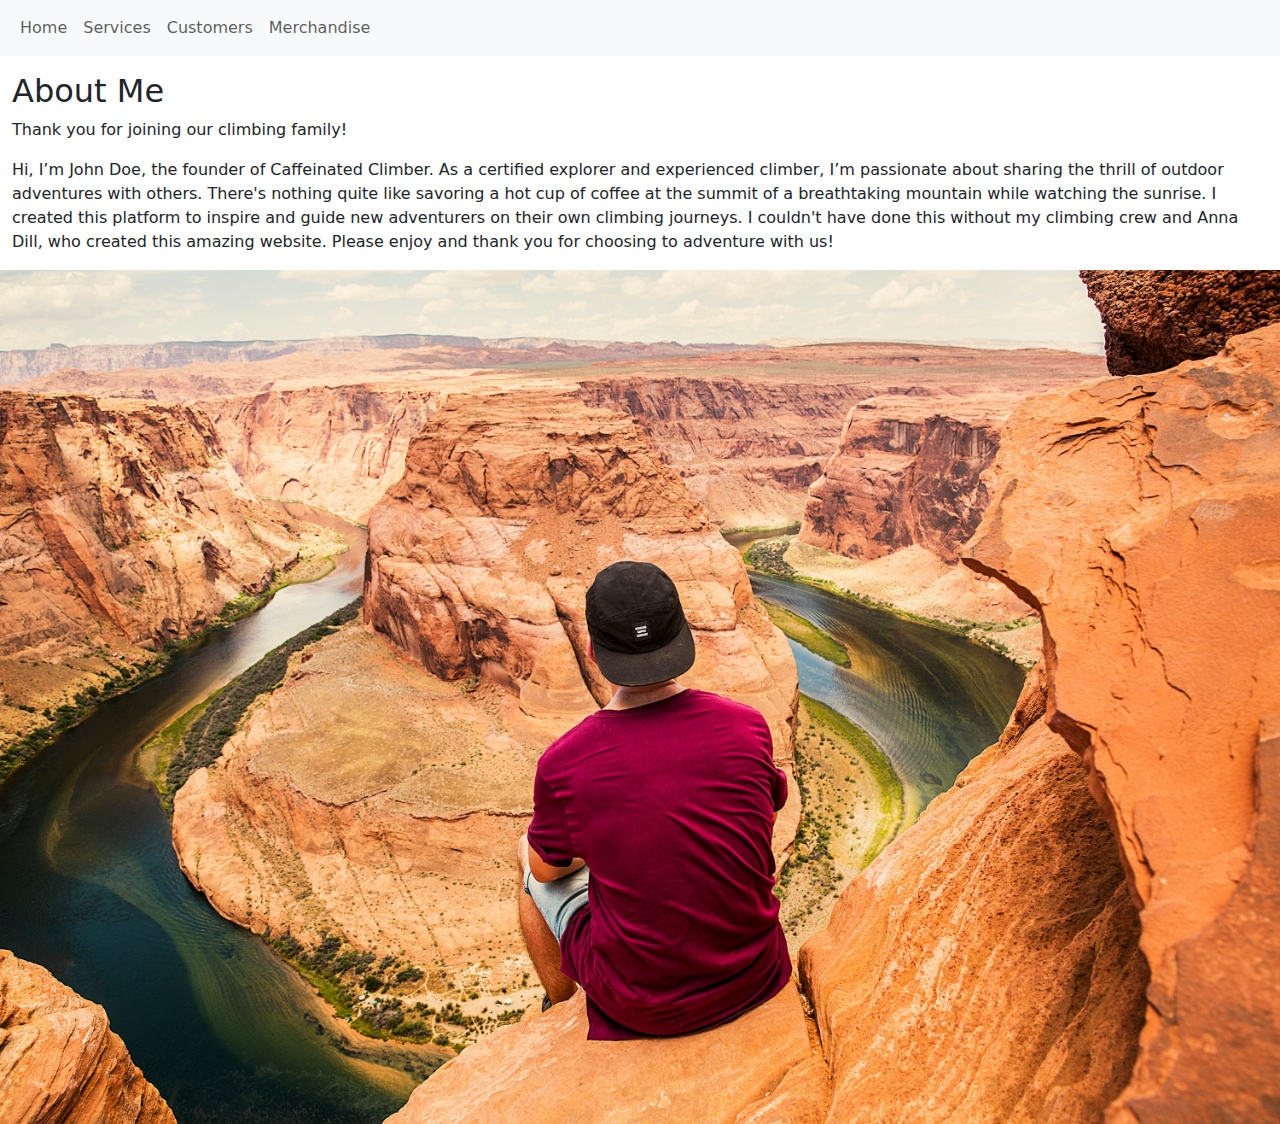
<file: docs/AboutMe.html>
<!DOCTYPE html>
<html lang="en">
<head>
<title>AboutMe</title>
<meta charset="utf-8">
<meta name="viewport" content="width=device-width, initial-scale=1">
<link rel="stylesheet" type="text/css" href="StyleSheets/Anna.css">
    <link href="https://cdn.jsdelivr.net/npm/bootstrap@5.3.3/dist/css/bootstrap.min.css" rel="stylesheet" integrity="sha384-QWTKZyjpPEjISv5WaRU9OFeRpok6YctnYmDr5pNlyT2bRjXh0JMhjY6hW+ALEwIH" crossorigin="anonymous">
</head>
<body>
 <nav class="navbar navbar-expand-sm bg-light">
  <div class="container-fluid">
    <ul class="navbar-nav">
      <li class="nav-item">
        <a class="nav-link" href="index.html">Home</a>
      </li>
      <li class="nav-item">
        <a class="nav-link" href="ServicePage.html">Services</a>
      </li>
      <li class="nav-item">
        <a class="nav-link" href="CustomerPage.html">Customers</a>
      </li>
      <li class="nav-item">
        <a class="nav-link" href="Store.html">Merchandise</a>
      </li>
    </ul>
  </div>
</nav>

<div class="container-fluid mt-3">
  <h2>About Me</h2>
  <p>Thank you for joining our climbing family!</p>
  <p>Hi, I’m John Doe, the founder of Caffeinated Climber. As a certified explorer and experienced climber, I’m passionate about sharing the thrill of outdoor adventures with others. There's nothing quite like savoring a hot cup of coffee at the summit of a breathtaking mountain while watching the sunrise. I created this platform to inspire and guide new adventurers on their own climbing journeys. I couldn't have done this without my climbing crew and Anna Dill, who created this amazing website. Please enjoy and thank you for choosing to adventure with us!
    </p>
  </div>
  
<img src="joshua-earle-p2TQ-3Bh3Oo-unsplash.jpg" alt="Enjoying the View" class="d-block" style="width:100%">
  
<!--I am now bootstrapped, DON'T edit below!-->
<script src="https://cdn.jsdelivr.net/npm/@popperjs/core@2.11.8/dist/umd/popper.min.js" integrity="sha384-I7E8VVD/ismYTF4hNIPjVp/Zjvgyol6VFvRkX/vR+Vc4jQkC+hVqc2pM8ODewa9r" crossorigin="anonymous"></script>
<script src="https://cdn.jsdelivr.net/npm/bootstrap@5.3.3/dist/js/bootstrap.min.js" integrity="sha384-0pUGZvbkm6XF6gxjEnlmuGrJXVbNuzT9qBBavbLwCsOGabYfZo0T0to5eqruptLy" crossorigin="anonymous"></script>
    </body>
</html>
</file>
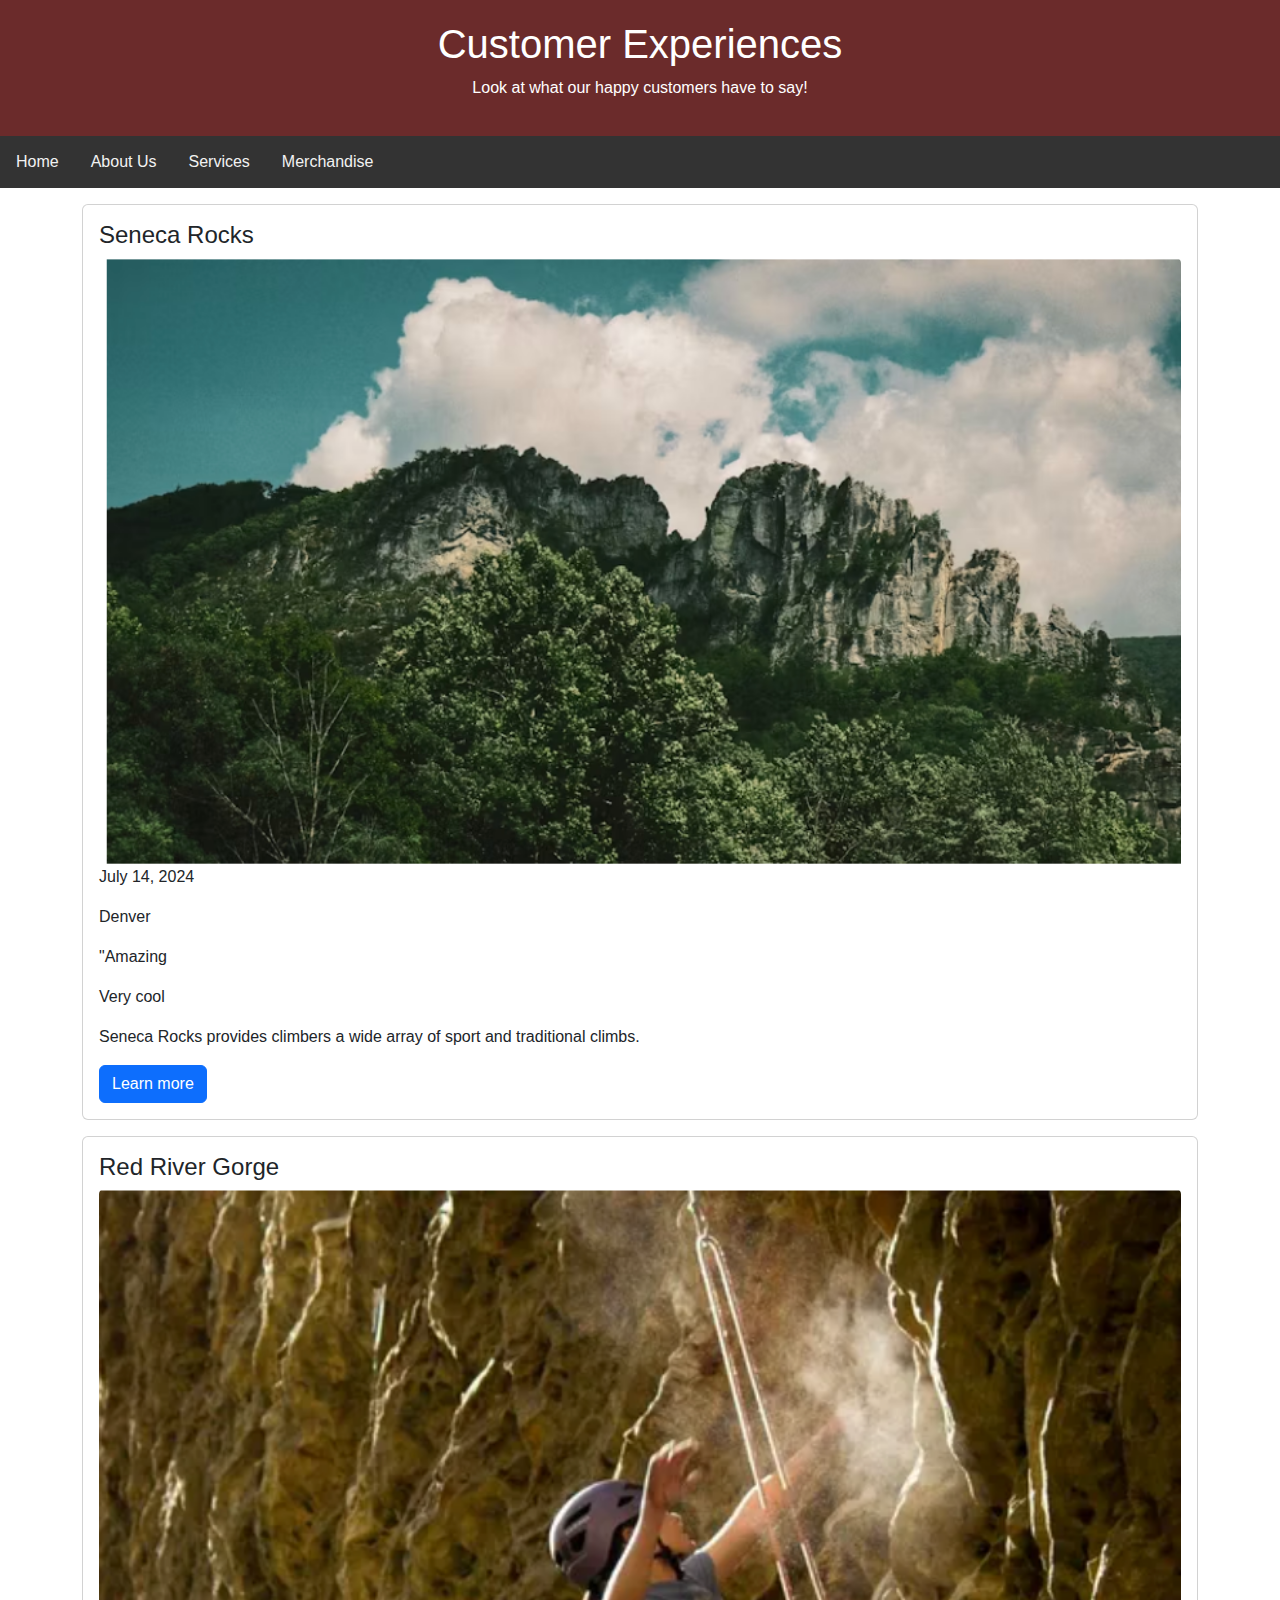
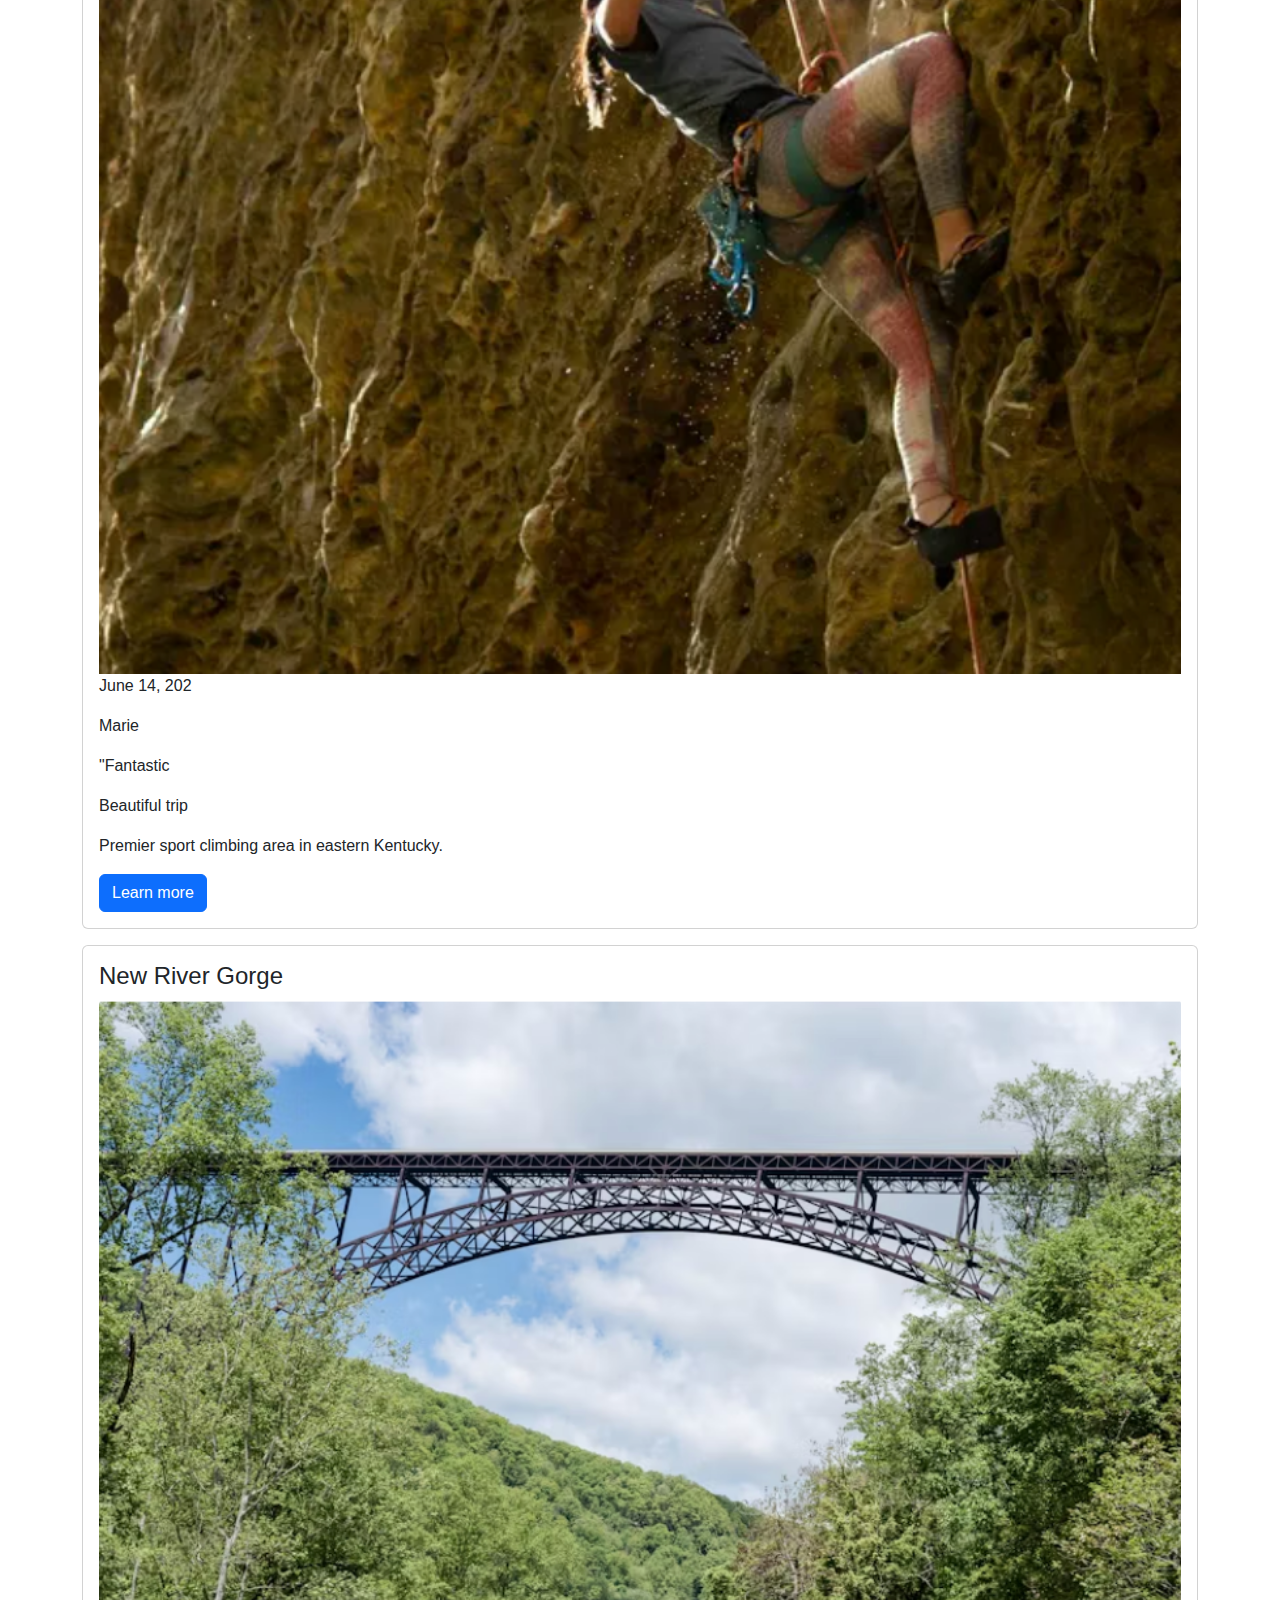
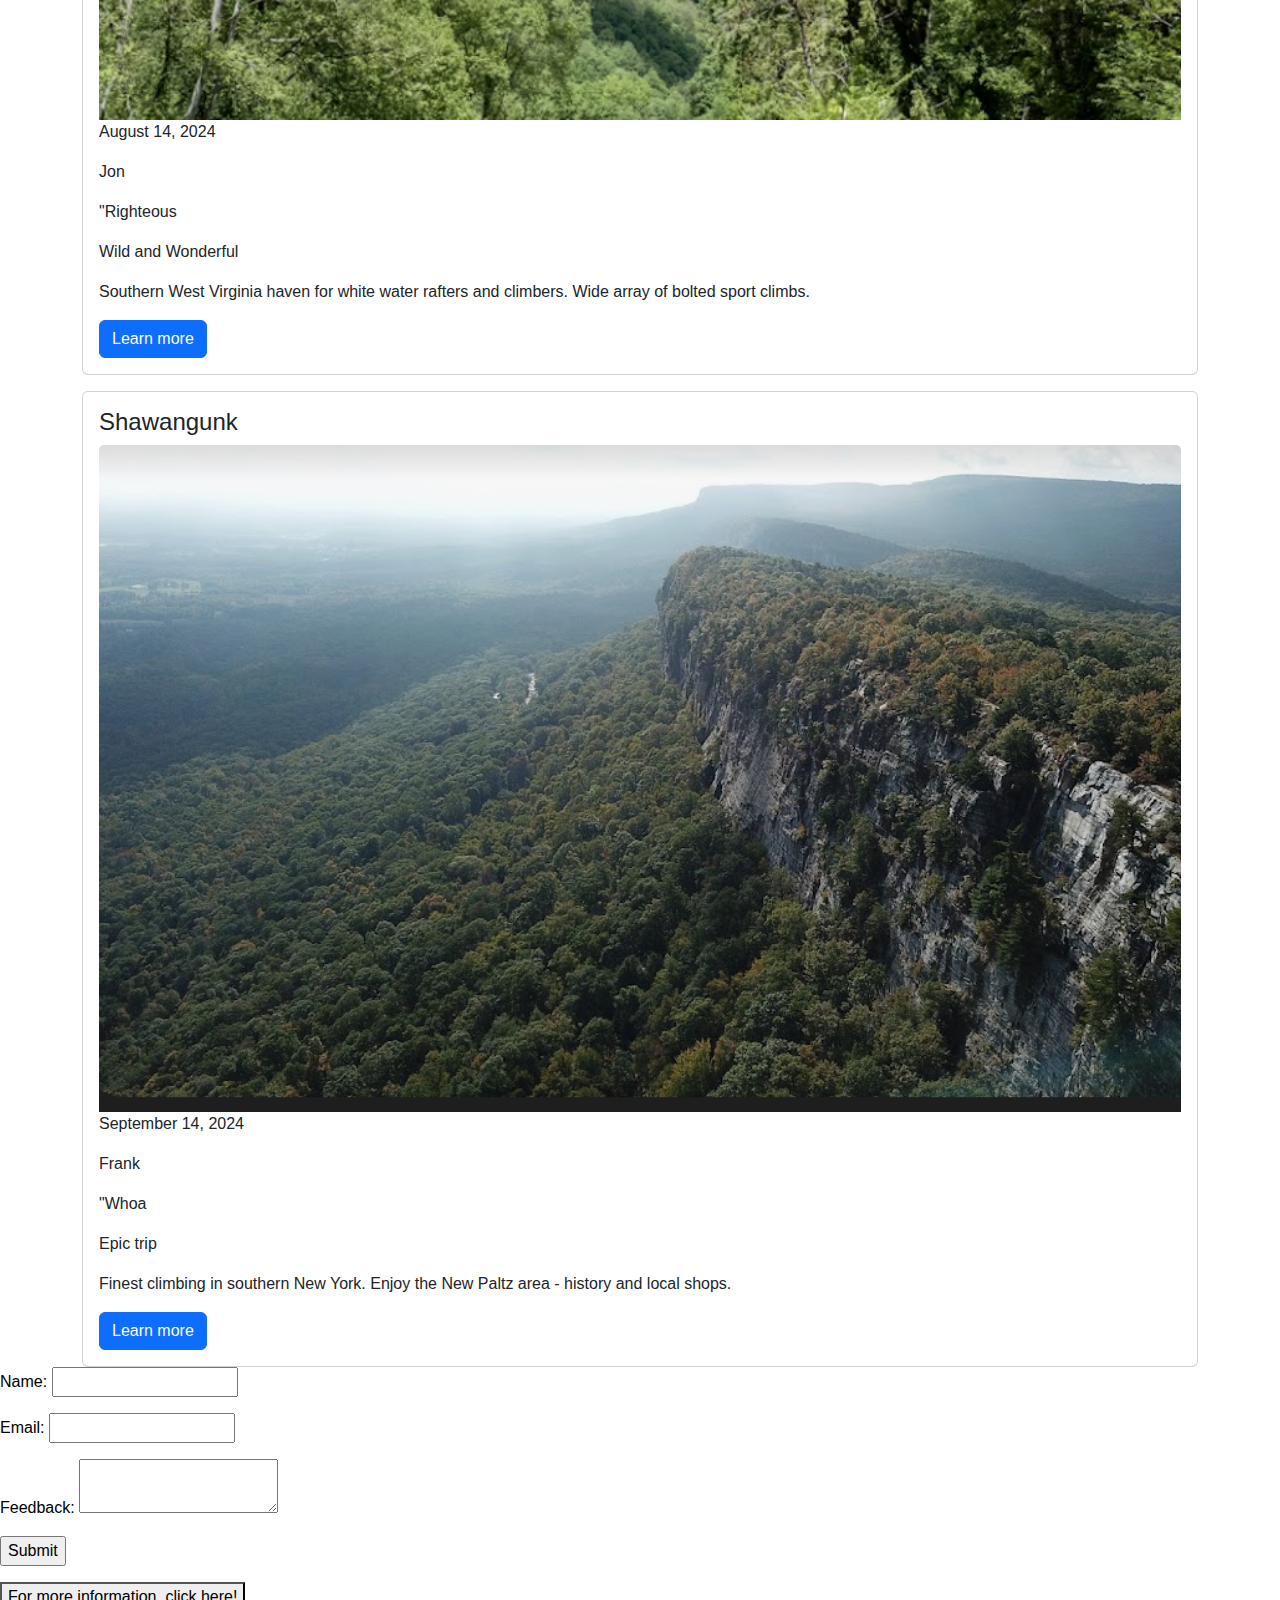
<file: docs/CustomerPage.html>
<!DOCTYPE html>
<html lang="en">
<head>
<title>Customer Page</title>
<meta charset="utf-8">
<meta name="viewport" content="width=device-width, initial-scale=1">
	<link href="https://cdn.jsdelivr.net/npm/bootstrap@5.3.3/dist/css/bootstrap.min.css" rel="stylesheet" integrity="sha384-QWTKZyjpPEjISv5WaRU9OFeRpok6YctnYmDr5pNlyT2bRjXh0JMhjY6hW+ALEwIH" crossorigin="anonymous">
    <link rel="stylesheet" type="text/css" href="StyleSheets/StyleSheets/Anna.css">
<script>
var mystr = "";
var hw = "";


function testMe(frm) {
    var myname = frm.user_name.value;
    var mymail = frm.user_email.value;
    var mymsg = frm.user_feedback.value;
    
    document.getElementById("formresults").innerHTML = " Name: " + myname + " Email: " + mymail + " Feedback: " + myfdb;
}
</script>
</head>
<body>

<div class="header">
  <h1>Customer Experiences</h1>
  <p>Look at what our happy customers have to say!</p>
  </div>
  
<div class="topnav">
  <a href="index.html">Home</a>
  <a href="AboutMe.html">About Us</a>
  <a href='ServicePage.html'>Services</a>
  <a href="Store.html">Merchandise</a>
</div>

  
<script>
function fetchJSONData() {
	fetch("./customer.json").then((res) => {
		if (!res.ok) {
			throw new Error(`HTTP error! Status: ${res.status}`);
        }
        return res.json();
	})
    .then((data) => {
/*
        rs =  '<div class="row">';
		rs += '   <div class="col-md-4"><h4>Manufacturer</h4></div>';
		rs += '   <div class="col-md-4"><h4>Item Name</h4></div>';
		rs += '   <div class="col-md-4"><h4>Item Cost</h4></div>';
		rs += '</div>';
*/
rs ="";
		for(i=0;i<data.length;i++) {
			rs += '<div class="container mt-3">';
  			rs += '<div class="card" style="width:300xp">';
    			rs += '<div class="card-body">';
      			rs += '<h4 class="card-title">' + data[i].adventurename + '</h4>';
      			rs += '<img class="card-img-top" src="Images/' + data[i].adventurephoto + '" alt="Tom Photo" style="width:100%">';
      			rs += '<p class="card-text">' + data[i].adventuredate + '</p>';
      			rs += '<p class="card-text">' + data[i].customername + '</p>';
      			rs += '<p class="card-text">"' + data[i].customerquote + '</p>'; 
                rs += '<p class="card-text">' + data[i].excurstionstmt + '</p>';
                rs += '<p class="card-text">' + data[i].descriptionfile + '</p>';
      			rs += '<a href="#" class="btn btn-primary">Learn more</a>';
    			rs += '</div>';
  			rs += '</div>';
			rs += '</div>';
/*
			rs += '<div class="row">';
			rs += '   <div class="col-md-4">' + data[i].gear_manu + '</div>';
			rs += '   <div class="col-md-4">' + data[i].gear_name + '</div>';
			rs += '   <div class="col-md-4">' + data[i].gear_cost + '</div>';
			rs += '</div>';
*/
		} 
		document.getElementById("recordset").innerHTML = rs;
	})
	.catch((error) =>
		console.error("Unable to fetch data:", error));
}
fetchJSONData();

</script>

<div id="recordset"></div>

<!-- 
<div class="container mt-3">
  <div class="card" style="width:300xp" >
    <div class="card-body">
      <h4 class="card-title">Defying the Odds</h4>
      <img class="card-img-bottom" src="Images/kameron-kincade-old-man-climbing.jpg" alt="Old Man Climbing" style="width:100%">
      <p class="card-text">Lead Climbing Excursion</p>
      <p class="card-text">August 2nd, 2024</p>
      <p class="card-text">Jerry Spinelli</p>
      <p class="card-text">"If you told me I'd be scaling up mountains and jumping from canyon to canyon, I'd have said you were crazy. But now, here I am, living my dream. I want to inspire people that it doesn't matter what age you are to start following your dreams."</p>
      <p class="card-text">Jerry is one a remarkable client who proves that age is just a number when it comes to pursuing your dreams. At 73, he has embraced his adventurous spirit, scaling mountains and leaping across canyons with energy and determination. Jerry's journey is a testament to the power of perseverance and the courage to step outside one's comfort zone, no matter the stage of life. His story inspires everyone around him, showing that it's never too late to chase your passions and live life to the fullest.</p>
      <a href="#" class="btn btn-primary">Learn more</a>
    </div>
  </div>
-->
<form method="GET">
<p>
    <label for="name">Name: </label>
     <input type="text" id="name"  name="user_name" />    
</p>
<p>
    <label for="mail">Email: </label>
    <input type="email" id="mail" name="user_email" />
</p>
<p>
    <label for="feedback">Feedback: </label>
    <textarea id="fdb" name="user_feedback"></textarea>
</p>
<p>
    <input type="button" name="CoolButton" value="Submit" onclick="testMe(this.form);">
</p>
</form>   
<div class="results" id="formresults">
</div>

<button class="button buttona">For more information, click here!</button>

  
<script src="https://cdn.jsdelivr.net/npm/@popperjs/core@2.11.8/dist/umd/popper.min.js" integrity="sha384-I7E8VVD/ismYTF4hNIPjVp/Zjvgyol6VFvRkX/vR+Vc4jQkC+hVqc2pM8ODewa9r" crossorigin="anonymous"></script>
<script src="https://cdn.jsdelivr.net/npm/bootstrap@5.3.3/dist/js/bootstrap.min.js" integrity="sha384-0pUGZvbkm6XF6gxjEnlmuGrJXVbNuzT9qBBavbLwCsOGabYfZo0T0to5eqruptLy" crossorigin="anonymous"></script>

</body>
</html>
</file>
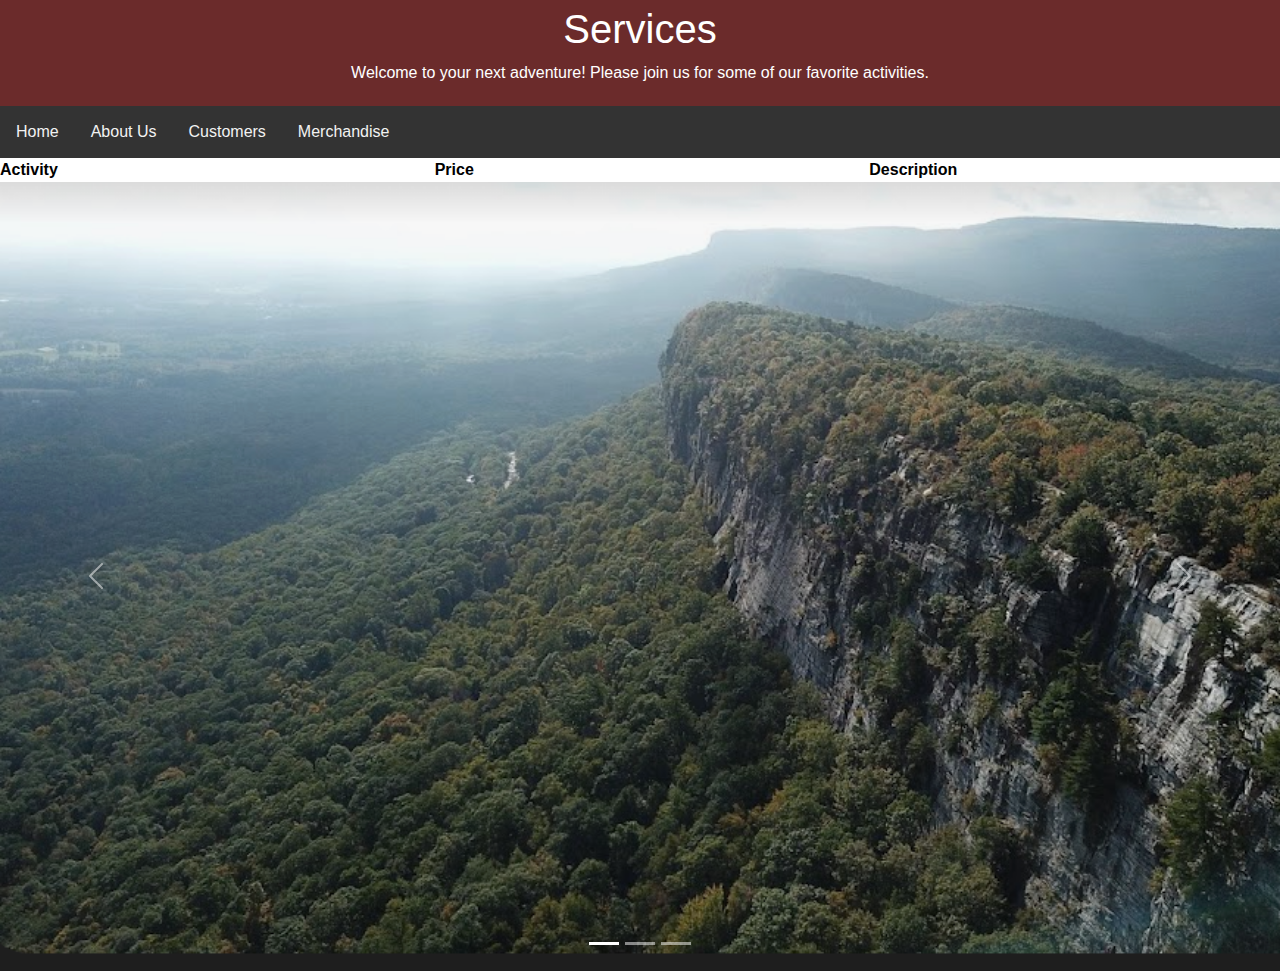
<file: docs/ServicePage.html>
<!doctype html>
<html lang="en">
<head>
<title>Services</title>
<meta charset="utf-8">
<meta name="viewport" content="width=device-width, initial-scale=1">
	<link href="https://cdn.jsdelivr.net/npm/bootstrap@5.3.3/dist/css/bootstrap.min.css" rel="stylesheet" integrity="sha384-QWTKZyjpPEjISv5WaRU9OFeRpok6YctnYmDr5pNlyT2bRjXh0JMhjY6hW+ALEwIH" crossorigin="anonymous">
	<link rel="stylesheet" type="text/css" href="StyleSheets/mystyle.css">
</head>
<body onload="loadDoc()">
<script>      
function loadDoc() {
	var xhttp = new XMLHttpRequest();
	xhttp.onreadystatechange = function() {
		if (this.readyState == 4 && this.status == 200) {
			myFunction(this);
		}
	};
	xhttp.open("GET", "https://annadill294.github.io/CaffeinatedClimbing/Scripts/service.xml", true);
	xhttp.send();
}
function myFunction(xml) {
	var i;
	var xmlDoc = xml.responseXML;
	var divcols='<div class="row">';
	divcols += '   <div class="col-md-4"><b>Activity</b></div>';
	divcols += '   <div class="col-md-4"><b>Price</b></div>';
    divcols += '   <div class="col-md-4"><b>Description</b></div>';
    divcols += '</div>';
	var x = xmlDoc.getElementsByTagName("SERVICE");
	for (i = 0; i <x.length; i++) {
		divcols += '<div class="row">';
		divcols += '<div class="col-md-4">' + x[i].getElementsByTagName("SACTIVITY")[0].childNodes[0].nodeValue + '</div>';
		divcols += '<div class="col-md-4">' + x[i].getElementsByTagName("SPRICE")[0].childNodes[0].nodeValue + '</div>';
        divcols += '<div class="col-md-4">' + x[i].getElementsByTagName("SDESCRIPTION")[0].childNodes[0].nodeValue + '</div>';
		divcols += '</div>';
	}
	document.getElementById("myservices").innerHTML = divcols;
}
</script>

<div class="header">
  <h1>Services</h1>
  <p>Welcome to your next adventure! Please join us for some of our favorite activities.</p>
</div>

<div class="topnav">
  <a href="index.html">Home</a>
  <a href="AboutMe.html">About Us</a>
  <a href="CustomerPage.html">Customers</a>
  <a href="Store.html">Merchandise</a>
</div>

<div id="mycontainer">
  <div id="myservices">
    <div class="row">
      <div class="col-md-4">
        <b>Activity</b>
      </div>
      <div class="col-md-4">
        <b>Price</b>
      </div>
      <div class="col-md-4">
        <b>Description</b>
      </div>
    </div>
  </div>
</div>
  

<div id="demo" class="carousel slide" data-bs-ride="carousel">
  <div class="carousel-indicators">
    <button type="button" data-bs-target="#demo" data-bs-slide-to="0" class="active"></button>
    <button type="button" data-bs-target="#demo" data-bs-slide-to="1"></button>
    <button type="button" data-bs-target="#demo" data-bs-slide-to="2"></button>
  </div>
    <div class="carousel-inner">
    <div class="carousel-item active">
      <img src="Images/gunks.png" alt="Gunks" class="d-block" style="width:100%">
    </div>
    <div class="carousel-item">
      <img src="Images/newrg.png" alt="New River" class="d-block" style="width:100%">
    </div>
    <div class="carousel-item">
      <img src="Images/rrg.png" alt="Girl Climbing" class="d-block" style="width:100%">
    </div>
    <div class="carousel-item">
      <img src="Images/seneca.png" alt="Seneca" class="d-block" style="width:100%">
    </div>
  </div>
  
  <button class="carousel-control-prev" type="button" data-bs-target="#demo" data-bs-slide="prev">
    <span class="carousel-control-prev-icon"></span>
  </button>
  <button class="carousel-control-next" type="button" data-bs-target="#demo" data-bs-slide="next">
    <span class="carousel-control-next-icon"></span>
  </button>
</div>

<script src="https://cdn.jsdelivr.net/npm/@popperjs/core@2.11.8/dist/umd/popper.min.js" integrity="sha384-I7E8VVD/ismYTF4hNIPjVp/Zjvgyol6VFvRkX/vR+Vc4jQkC+hVqc2pM8ODewa9r" crossorigin="anonymous"></script>
<script src="https://cdn.jsdelivr.net/npm/bootstrap@5.3.3/dist/js/bootstrap.min.js" integrity="sha384-0pUGZvbkm6XF6gxjEnlmuGrJXVbNuzT9qBBavbLwCsOGabYfZo0T0to5eqruptLy" crossorigin="anonymous"></script>  
	
</body>
</html>
</file>
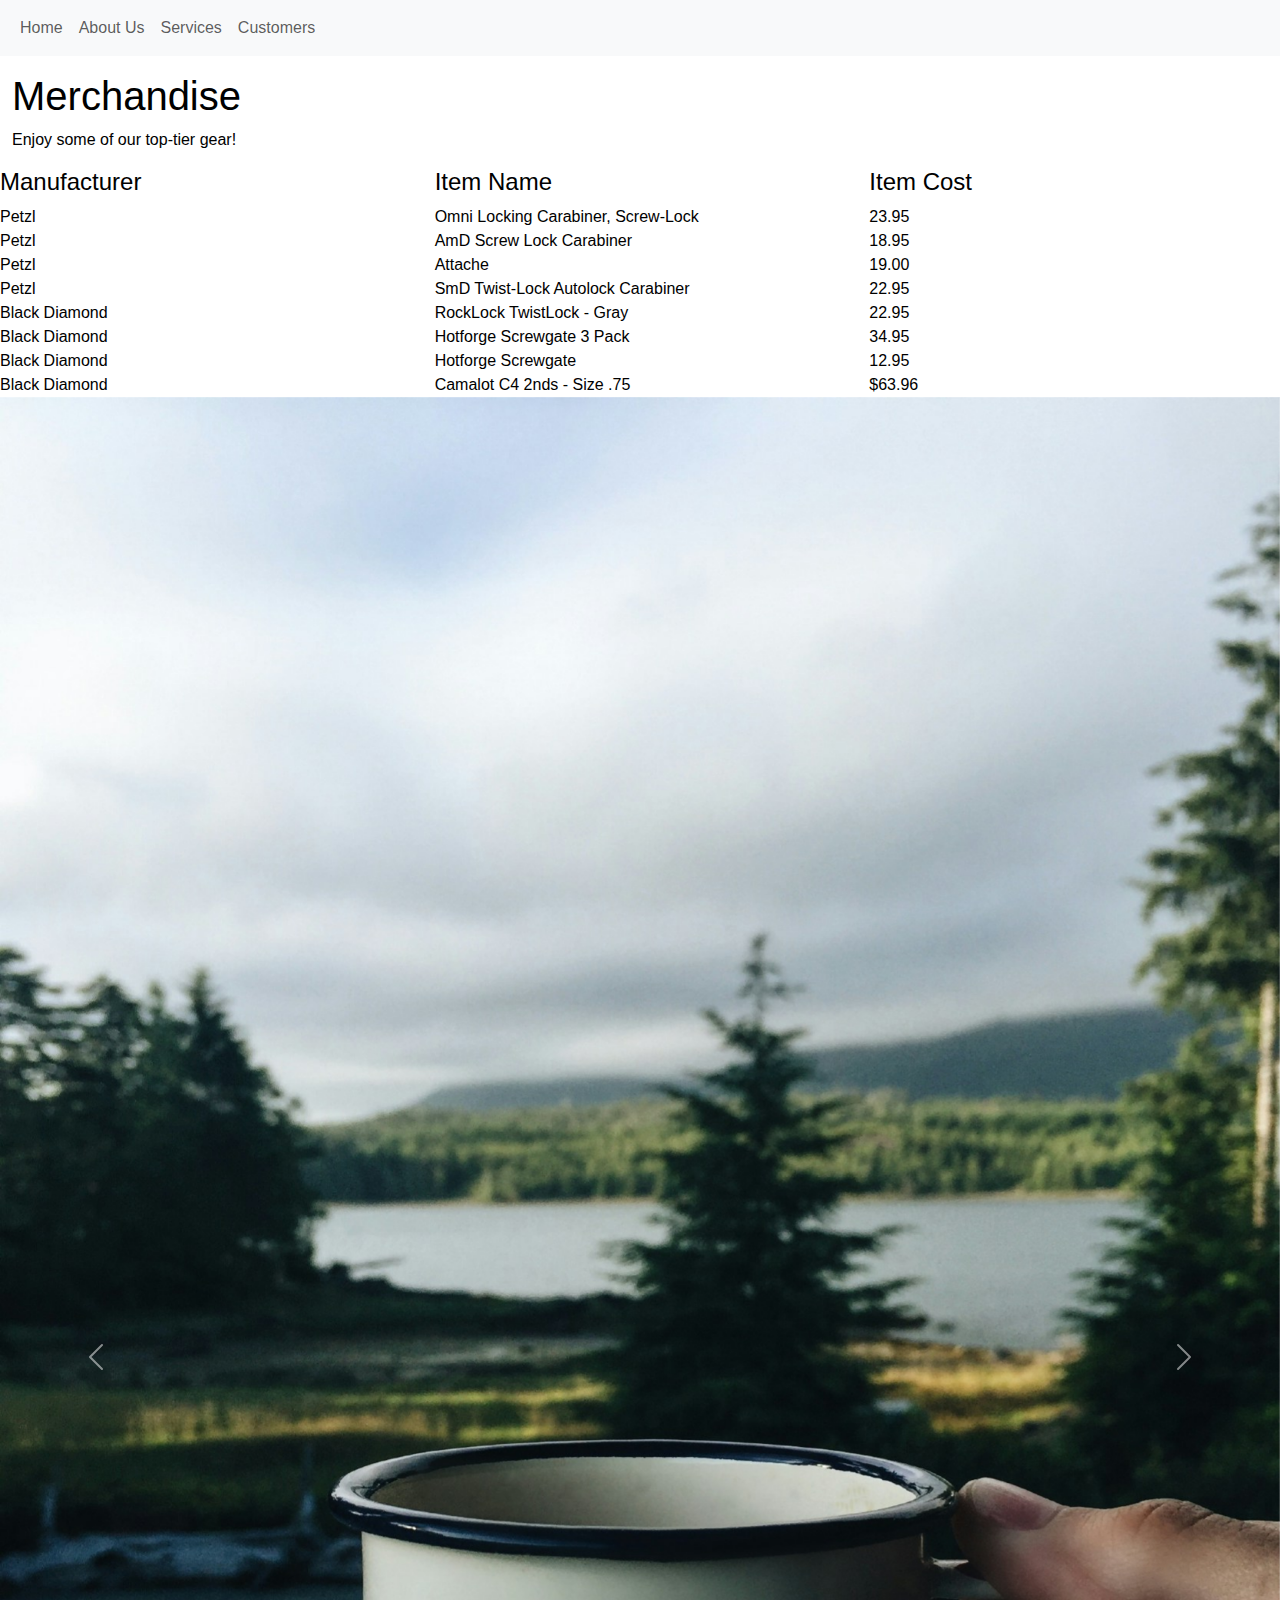
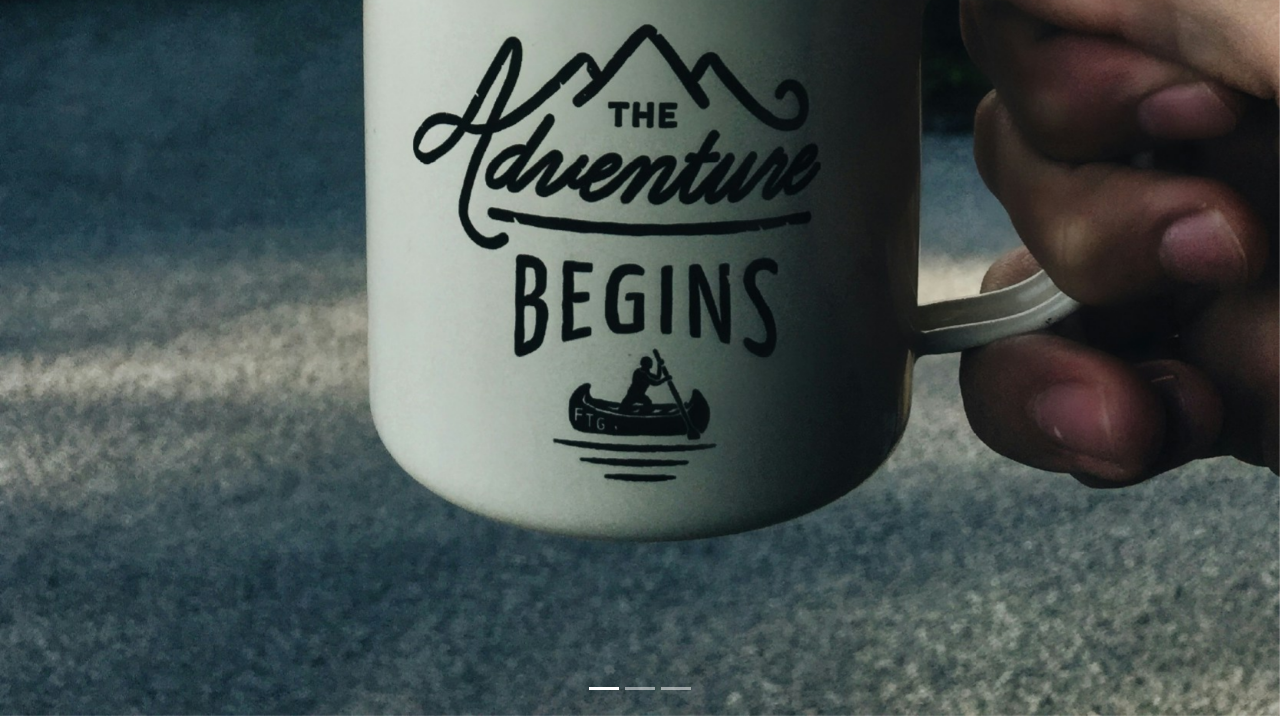
<file: docs/Store.html>
<!DOCTYPE html>
<html lang="en">
<head>
<title>Store</title>
<meta charset="utf-8">
<meta name="viewport" content="width=device-width, initial-scale=1">
	<link href="https://cdn.jsdelivr.net/npm/bootstrap@5.3.3/dist/css/bootstrap.min.css" rel="stylesheet" integrity="sha384-QWTKZyjpPEjISv5WaRU9OFeRpok6YctnYmDr5pNlyT2bRjXh0JMhjY6hW+ALEwIH" crossorigin="anonymous">
    <link rel="stylesheet" type="text/css" href="StyleSheets/StyleSheets/Anna.css">
</head>

<body>
 <nav class="navbar navbar-expand-sm bg-light">
  <div class="container-fluid">
    <ul class="navbar-nav">
      <li class="nav-item">
        <a class="nav-link" href="index.html">Home</a>
      </li>
      <li class="nav-item">
        <a class="nav-link" href="AboutMe.html">About Us</a>
      </li>
      <li class="nav-item">
        <a class="nav-link" href="ServicePage.html">Services</a>
      </li>
      <li class="nav-item">
        <a class="nav-link" href="CustomerPage.html">Customers</a>
      </li>
    </ul>
  </div>
</nav>

<div class="container-fluid mt-3">
<h1>Merchandise</h1>
<p>Enjoy some of our top-tier gear!</p>
</div>

<script>
function fetchJSONData() {
	fetch("./merch.json").then((res) => {
		if (!res.ok) {
			throw new Error(`HTTP error! Status: ${res.status}`);
        }
        return res.json();
	})
    .then((data) => {
		rs =  '<div class="row">';
		rs += '   <div class="col-md-4"><h4>Manufacturer</h4></div>';
		rs += '   <div class="col-md-4"><h4>Item Name</h4></div>';
		rs += '   <div class="col-md-4"><h4>Item Cost</h4></div>';
		rs += '</div>';
		for(i=0;i<data.length;i++) {
			rs += '<div class="row">';
			rs += '   <div class="col-md-4">' + data[i].gear_manu + '</div>';
			rs += '   <div class="col-md-4">' + data[i].gear_name + '</div>';
			rs += '   <div class="col-md-4">' + data[i].gear_cost + '</div>';
			rs += '</div>';
		} 
		document.getElementById("recordset").innerHTML = rs;
	})
	.catch((error) =>
		console.error("Unable to fetch data:", error));
}
fetchJSONData();

</script>
<div id="recordset"></div>

<!--
<select id="myselect" onchange="change_myselect(this.value)">
  <option value="">Choose an option:</option>
  <option value="">Manufacturer</option>
  <option value="gear_name">Name of Gear</option>
  <option value="gear_cost">Price</option>
</select>
-->
<div id="demo" class="carousel slide" data-bs-ride="carousel">
  <div class="carousel-indicators">
    <button type="button" data-bs-target="#demo" data-bs-slide-to="0" class="active"></button>
    <button type="button" data-bs-target="#demo" data-bs-slide-to="1"></button>
    <button type="button" data-bs-target="#demo" data-bs-slide-to="2"></button>
  </div>
    <div class="carousel-inner">
    <div class="carousel-item active">
      <img src="Images/matthew-sleeper-coffee.jpg" alt="Mug" class="d-block" style="width:100%">
    </div>
    <div class="carousel-item">
      <img src="Images/alice-donovan-rouse-z9F_yK4Nmf8-unsplash.jpg" alt="Map and supplies" class="d-block" style="width:100%">
    </div>
    <div class="carousel-item">
      <img src="Images/dip-devices-UZ3S00ZT2vU-unsplash.jpg" alt="Utensils" class="d-block" style="width:100%">
    </div>
    <div class="carousel-item">
      <img src="Images/istockphoto-2153154891-1024x1024.jpg" alt="Gear" class="d-block" style="width:100%">
    </div>
  </div>
  
  <button class="carousel-control-prev" type="button" data-bs-target="#demo" data-bs-slide="prev">
    <span class="carousel-control-prev-icon"></span>
  </button>
  <button class="carousel-control-next" type="button" data-bs-target="#demo" data-bs-slide="next">
    <span class="carousel-control-next-icon"></span>
  </button>
</div>

<script src="https://cdn.jsdelivr.net/npm/@popperjs/core@2.11.8/dist/umd/popper.min.js" integrity="sha384-I7E8VVD/ismYTF4hNIPjVp/Zjvgyol6VFvRkX/vR+Vc4jQkC+hVqc2pM8ODewa9r" crossorigin="anonymous"></script>
<script src="https://cdn.jsdelivr.net/npm/bootstrap@5.3.3/dist/js/bootstrap.min.js" integrity="sha384-0pUGZvbkm6XF6gxjEnlmuGrJXVbNuzT9qBBavbLwCsOGabYfZo0T0to5eqruptLy" crossorigin="anonymous"></script>  

</body>
</html>
</file>
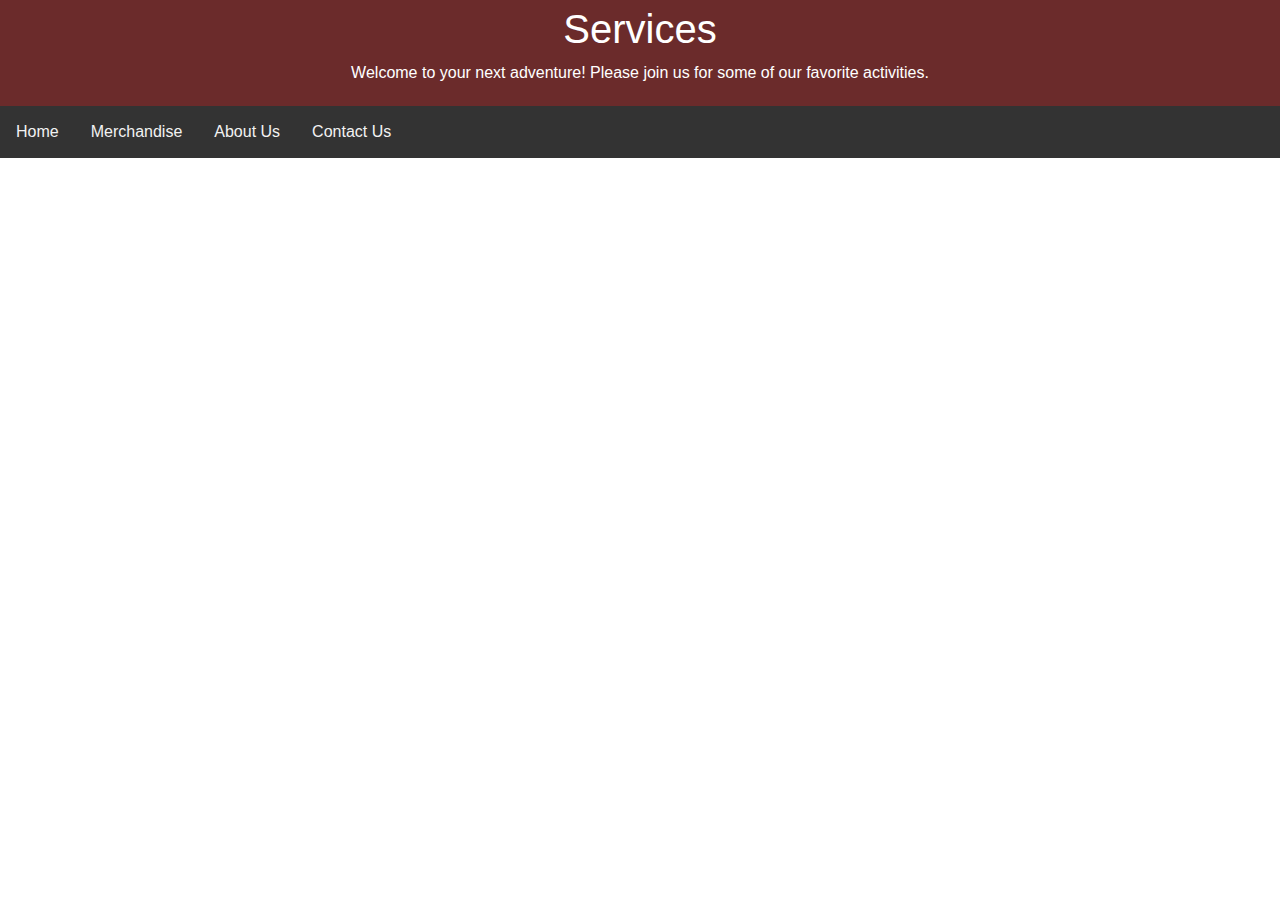
<file: docs/TOM-SERVICES.html>
<!doctype html>
<html lang="en">
<head>
<title>Services</title>
<meta charset="utf-8">
<meta name="viewport" content="width=device-width, initial-scale=1">
	<link href="https://cdn.jsdelivr.net/npm/bootstrap@5.3.3/dist/css/bootstrap.min.css" rel="stylesheet" integrity="sha384-QWTKZyjpPEjISv5WaRU9OFeRpok6YctnYmDr5pNlyT2bRjXh0JMhjY6hW+ALEwIH" crossorigin="anonymous">
	<link rel="stylesheet" type="text/css" href="StyleSheets/mystyle.css">
</head>
<body onload="loadDoc()">
<script>
function loadDoc() {
	var xhttp = new XMLHttpRequest();
	xhttp.onreadystatechange = function() {
		if (this.readyState == 4 && this.status == 200) {
			myFunction(this);
		}
	};
	xhttp.open("GET", "Scripts/service.xml", true);
	xhttp.send();
}
function myFunction(xml) {
	var i;
	var xmlDoc = xml.responseXML;
	var divcols='<div class="row">';
	divcols += '   <div class="col-md-4"><b>Activity</b></div>';
	divcols += '   <div class="col-md-4"><b>Price</b></div>';
	divcols += '   <div class="col-md-4"><b>Description</b></div>';
	divcols += '</div>';
	var x = xmlDoc.getElementsByTagName("SERVICE");
	for (i = 0; i <x.length; i++) { 
		divcols += '<div class="row">';
		divcols += '<div class="col-md-4">' + x[i].getElementsByTagName("SACTIVITY")[0].childNodes[0].nodeValue + '</div>';
		divcols += '<div class="col-md-4">' + x[i].getElementsByTagName("SPRICE")[0].childNodes[0].nodeValue + '</div>';
        divcols += '<div class="col-md-4">' + x[i].getElementsByTagName("SDESCRIPTION")[0].childNodes[0].nodeValue + '</div>';
		divcols += '</div>';
	}
	document.getElementById("myservices").innerHTML = divcols;
}
</script>
<div class="header">
  <h1>Services</h1>
  <p>Welcome to your next adventure! Please join us for some of our favorite activities.</p>
</div>
<div class="topnav">
  <a href="index.html">Home</a>
  <a href="#">Merchandise</a>
  <a href="AboutMe.html">About Us</a>
  <a href="#">Contact Us</a>
</div>
<div class="container">
	<div id="myservices"></div>
</div>
<script src="https://cdn.jsdelivr.net/npm/@popperjs/core@2.11.8/dist/umd/popper.min.js" integrity="sha384-I7E8VVD/ismYTF4hNIPjVp/Zjvgyol6VFvRkX/vR+Vc4jQkC+hVqc2pM8ODewa9r" crossorigin="anonymous"></script>
<script src="https://cdn.jsdelivr.net/npm/bootstrap@5.3.3/dist/js/bootstrap.min.js" integrity="sha384-0pUGZvbkm6XF6gxjEnlmuGrJXVbNuzT9qBBavbLwCsOGabYfZo0T0to5eqruptLy" crossorigin="anonymous"></script>  
	
</body>
</html>
</file>
<file: docs/StyleSheets/Anna.css>
body {background-color: f2f2f2;
          font-family: Helvetica,Verdana,Arial; 
              font-size:12pt;
          color:black;
            }
* {
  box-sizing: border-box;
}

body {
  margin: 0;
}

/* Style the header */
.header {
  background-color: #6b2b2b;
  padding: 20px;
  text-align: center;
  color: white
}

/* Style the top navigation bar */
.topnav {
  overflow: hidden;
  background-color: #333;
}

/* Style the topnav links */
.topnav a {
  float: left;
  display: block;
  color: white;
  text-align: center;
  padding: 14px 16px;
  text-decoration: none;
}

/* Change color on hover */
.topnav a:hover {
  background-color: #fddd;
  color: black;
}

/* Create three equal columns that floats next to each other */
.column {
  float: left;
  width: 33.33%;
  padding: 15px;
}

/* Clear floats after the columns */
.row::after {
  content: "";
  display: table;
  clear: both;
}

/* Responsive layout - makes the three columns stack on top of each other instead of next to each other */
@media screen and (max-width:600px) {
  .column {
    width: 100%;
  }
}

ul.a {
  list-style-type: circle;
}

.button {
  background-color: #6b2b2b; /* Coffee Brown */
  border: none;
  color: white;
  padding: 15px 32px;
  text-align: center;
  text-decoration: none;
  display: inline-block;
  font-size: 16px;
  margin: 4px 2px;
  cursor: pointer;
  -webkit-transition-duration: 0.4s; /* Safari */
  transition-duration: 0.4s;
}

.buttona:hover {
  box-shadow: 0 12px 16px 0 rgba(0,0,0,0.24),0 17px 50px 0 rgba(0,0,0,0.19);
}
</file>
<file: docs/StyleSheets/StyleSheets/Anna.css>
body {background-color: f2f2f2;
          font-family: Helvetica,Verdana,Arial; 
              font-size:12pt;
          color:black;
            }
* {
  box-sizing: border-box;
}

body {
  margin: 0;
}

/* Style the header */
.header {
  background-color: #6b2b2b;
  padding: 20px;
  text-align: center;
  color: white
}

/* Style the top navigation bar */
.topnav {
  overflow: hidden;
  background-color: #333;
}

/* Style the topnav links */
.topnav a {
  float: left;
  display: block;
  color: #f2f2f2;
  text-align: center;
  padding: 14px 16px;
  text-decoration: none;
}

/* Change color on hover */
.topnav a:hover {
  background-color: #fddd;
  color: black;
}

/* Create three equal columns that floats next to each other */
.column {
  float: left;
  width: 33.33%;
  padding: 15px;
}

/* Clear floats after the columns */
.row::after {
  content: "";
  display: table;
  clear: both;
}

/* Responsive layout - makes the three columns stack on top of each other instead of next to each other */
@media screen and (max-width:600px) {
  .column {
    width: 100%;
  }
}

ul.a {
  list-style-type: circle;
}
</file>
<file: docs/StyleSheets/mystyle.css>
body {
  margin: 0;
}

body {background-color: f2f2f2;
          font-family: Helvetica,Verdana,Arial; 
              font-size:12pt;
          color:black;
            }

/* Style the header */
.header {
  	background-color: #6b2b2b;
  	padding: 5px;
  	text-align: center;
	color: white;
}

/* Style the top navigation bar */
.topnav {
  overflow: hidden;
  background-color: #333;
}

/* Style the topnav links */
.topnav a {
  float: left;
  display: block;
  color: #f2f2f2;
  text-align: center;
  padding: 14px 16px;
  text-decoration: none;
}

/* Change color on hover */
.topnav a:hover {
  background-color: #fddd;
  color: black;
}

table, th, td {
  border: 1px solid;
}

table {
  width: 100%;
}
</file>
